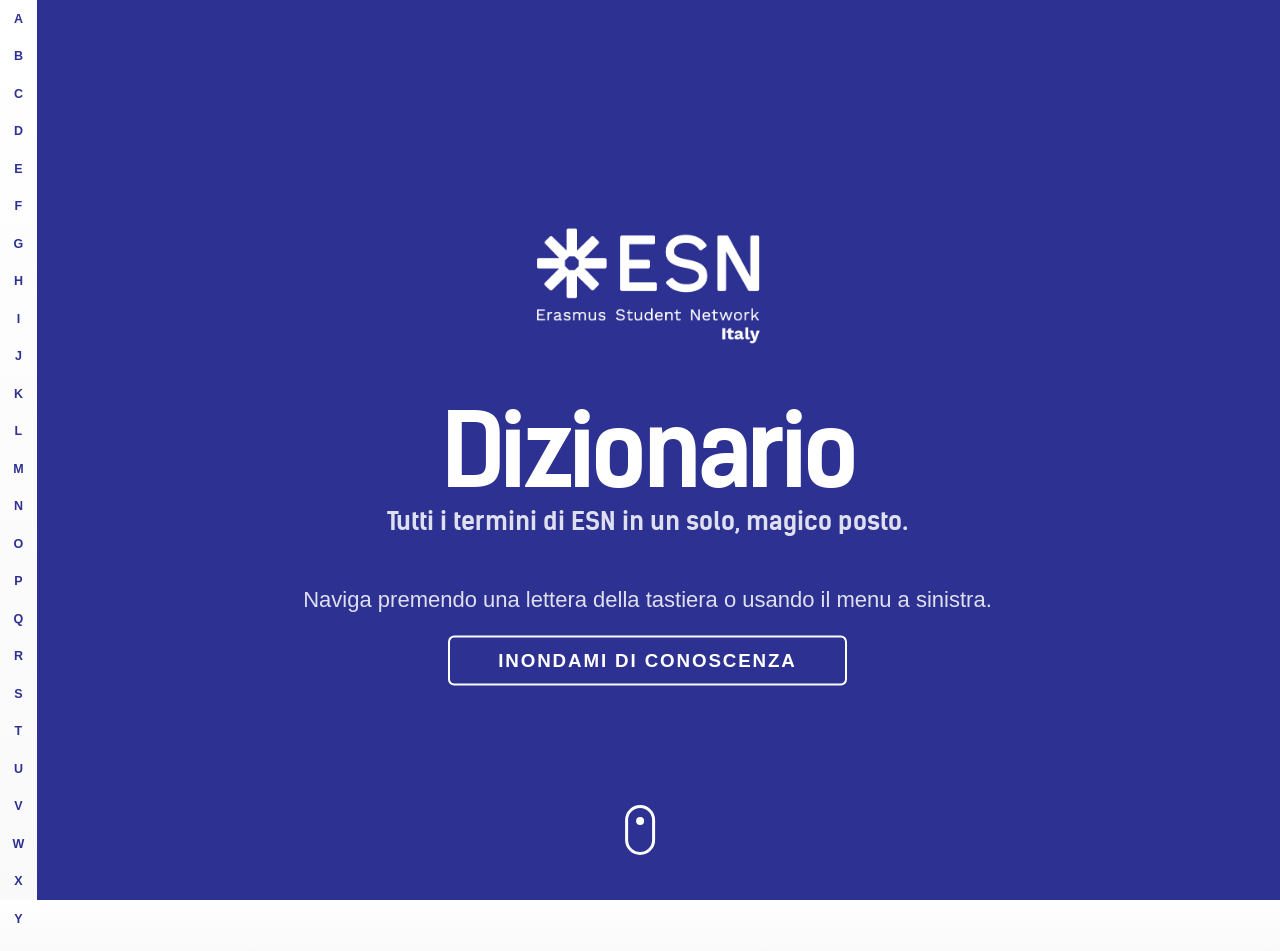
<file: index.html>
<!DOCTYPE html>
<html lang="it">
<head>
	<meta charset="utf-8">
  <meta name="viewport" content="width=device-width, initial-scale=1, shrink-to-fit=no">
  <meta http-equiv="x-ua-compatible" content="ie=edge">
	<title>Dizionario ESN Italia</title>

  <link rel="stylesheet" href="stylesheets/origin.css">
  <link rel="stylesheet" href="https://maxcdn.bootstrapcdn.com/font-awesome/4.5.0/css/font-awesome.min.css">
  <link rel="stylesheet" href="stylesheets/custom.css">

  <link rel="icon" type="image/png" href="images/icon.png" />
  <meta name="theme-color" content="#ffffff">

  <!-- HTML5 shim and Respond.js for IE8 support of HTML5 elements and media queries -->
  <!-- WARNING: Respond.js doesn't work if you view the page via file:// -->
    <!--[if lt IE 9]>
      <script src="https://oss.maxcdn.com/html5shiv/3.7.2/html5shiv.min.js"></script>
      <script src="https://oss.maxcdn.com/respond/1.4.2/respond.min.js"></script>
    <![endif]-->
</head>

<body>

  <section class="hero"><anchor name="home"></anchor>
    <div class="hero__image image__darkener bghero">
    </div>
    <div class="hero__content">
      <div class="container-fluid">
        <div class="row">
          <div class="col-xs-12">
            <img src="images/esn-italia-w.png" class="logo-country">
            <h1 class="h1">Dizionario</h1>            
            <h5 class="h5">Tutti i termini di ESN in un solo, magico posto.</h5>
            <p class="rhythm">Naviga premendo una lettera della tastiera o usando il menu a sinistra.</p>
            <a href="#a" class="button button--large button--secondary button--inverse">Inondami di conoscenza</a>
          </div>
        </div>
      </div>
    </div>
    <a class="mouse-scroll" href="#a"> 
      <span class="mouse">
        <span class="mouse-movement"> 
        </span>
      </span>
      <span class="mouse-message fadeIn">scorri</span> 
    </a>
  </section>

  <section class="navbar navbar--vertical font__weight--bold">
    <div class="nav__item nav__item--padded nav__item--small nav__item--zoom nav__item--hover"><a href="#a">A</a></div>
    <div class="nav__item nav__item--padded nav__item--small nav__item--zoom nav__item--hover"><a href="#b">B</a></div>
    <div class="nav__item nav__item--padded nav__item--small nav__item--zoom nav__item--hover"><a href="#c">C</a></div>
    <div class="nav__item nav__item--padded nav__item--small nav__item--zoom nav__item--hover"><a href="#d">D</a></div>
    <div class="nav__item nav__item--padded nav__item--small nav__item--zoom nav__item--hover"><a href="#e">E</a></div>
    <div class="nav__item nav__item--padded nav__item--small nav__item--zoom nav__item--hover"><a href="#f">F</a></div>
    <div class="nav__item nav__item--padded nav__item--small nav__item--zoom nav__item--hover"><a href="#g">G</a></div>
    <div class="nav__item nav__item--padded nav__item--small nav__item--zoom nav__item--hover"><a href="#h">H</a></div>
    <div class="nav__item nav__item--padded nav__item--small nav__item--zoom nav__item--hover"><a href="#i">I</a></div>
    <div class="nav__item nav__item--padded nav__item--small nav__item--zoom nav__item--hover"><a href="#j">J</a></div>
    <div class="nav__item nav__item--padded nav__item--small nav__item--zoom nav__item--hover"><a href="#k">K</a></div>
    <div class="nav__item nav__item--padded nav__item--small nav__item--zoom nav__item--hover"><a href="#l">L</a></div>
    <div class="nav__item nav__item--padded nav__item--small nav__item--zoom nav__item--hover"><a href="#m">M</a></div>
    <div class="nav__item nav__item--padded nav__item--small nav__item--zoom nav__item--hover"><a href="#n">N</a></div>
    <div class="nav__item nav__item--padded nav__item--small nav__item--zoom nav__item--hover"><a href="#o">O</a></div>
    <div class="nav__item nav__item--padded nav__item--small nav__item--zoom nav__item--hover"><a href="#p">P</a></div>
    <div class="nav__item nav__item--padded nav__item--small nav__item--zoom nav__item--hover"><a href="#q">Q</a></div>
    <div class="nav__item nav__item--padded nav__item--small nav__item--zoom nav__item--hover"><a href="#e">R</a></div>
    <div class="nav__item nav__item--padded nav__item--small nav__item--zoom nav__item--hover"><a href="#s">S</a></div>
    <div class="nav__item nav__item--padded nav__item--small nav__item--zoom nav__item--hover"><a href="#t">T</a></div>
    <div class="nav__item nav__item--padded nav__item--small nav__item--zoom nav__item--hover"><a href="#u">U</a></div>
    <div class="nav__item nav__item--padded nav__item--small nav__item--zoom nav__item--hover"><a href="#v">V</a></div>
    <div class="nav__item nav__item--padded nav__item--small nav__item--zoom nav__item--hover"><a href="#w">W</a></div>
    <div class="nav__item nav__item--padded nav__item--small nav__item--zoom nav__item--hover"><a href="#x">X</a></div>
    <div class="nav__item nav__item--padded nav__item--small nav__item--zoom nav__item--hover"><a href="#y">Y</a></div>
    <div class="nav__item nav__item--padded nav__item--small nav__item--zoom nav__item--hover"><a href="#z">Z</a></div>
    <div class="nav__item nav__item--padded nav__item--small nav__item--zoom nav__item--hover"><a href="##">#</a></div>
  </section>

  <section class="dictionary">
    <div class="container">
      <div class="row"><anchor name="a"></anchor>
        <div id="dictionary__entries" class="col-lg-6 col-lg-push-3 rhythm">
          
        </div>
      </div>
    </div>
  </section>

<div id="dictionary__entry" style="display:none">
  <div class="dictionary__entry card animate"><anchor class="dictionary__anchor" name=""></anchor>
    <div class="card__content">
      <p class="h6 dictionary__phrase rhythm--self"></p>
      <p class="dictionary__type"></p>
      <p class="dictionary__grammar"></p>
      <p class="dictionary__explanation">
        <ol class="dictionary__description"></ol>
        <br>
        <span class="dictionary__usage"></span>
      <p>
    </div>
  </div>
</div>

  <script src="https://ajax.googleapis.com/ajax/libs/jquery/2.1.4/jquery.min.js"></script>
  <script src="js/scrollreveal.js"></script>
  <script src="js/origin.js"></script>
  <script src="js/interaction.js"></script>

</body>
</html>
</file>
<file: stylesheets/custom.css>
p {
  line-height: inherit;
}

.hero__content {
  padding: 30px 30px 30px 45px;  
}

.logo-country {
  max-width: 250px;
  width: 70%;
  margin-bottom: 60px;
}

.hero__content h1 {
  color: white;
  padding-bottom: 20px;
}

.hero__content h5 {
  padding-bottom: 30px;
}

#dictionary__entries {
  padding-left: 20px;
}

.dictionary__explanation > li::before, .dictionary__description:after {
  display: none;
}

.dictionary__type {
  padding-bottom: 10px;
}

.dictionary__grammar {
  font-size: 0.8em;
}

.dictionary__usage {
  font-size: 0.8em;
}
</file>
